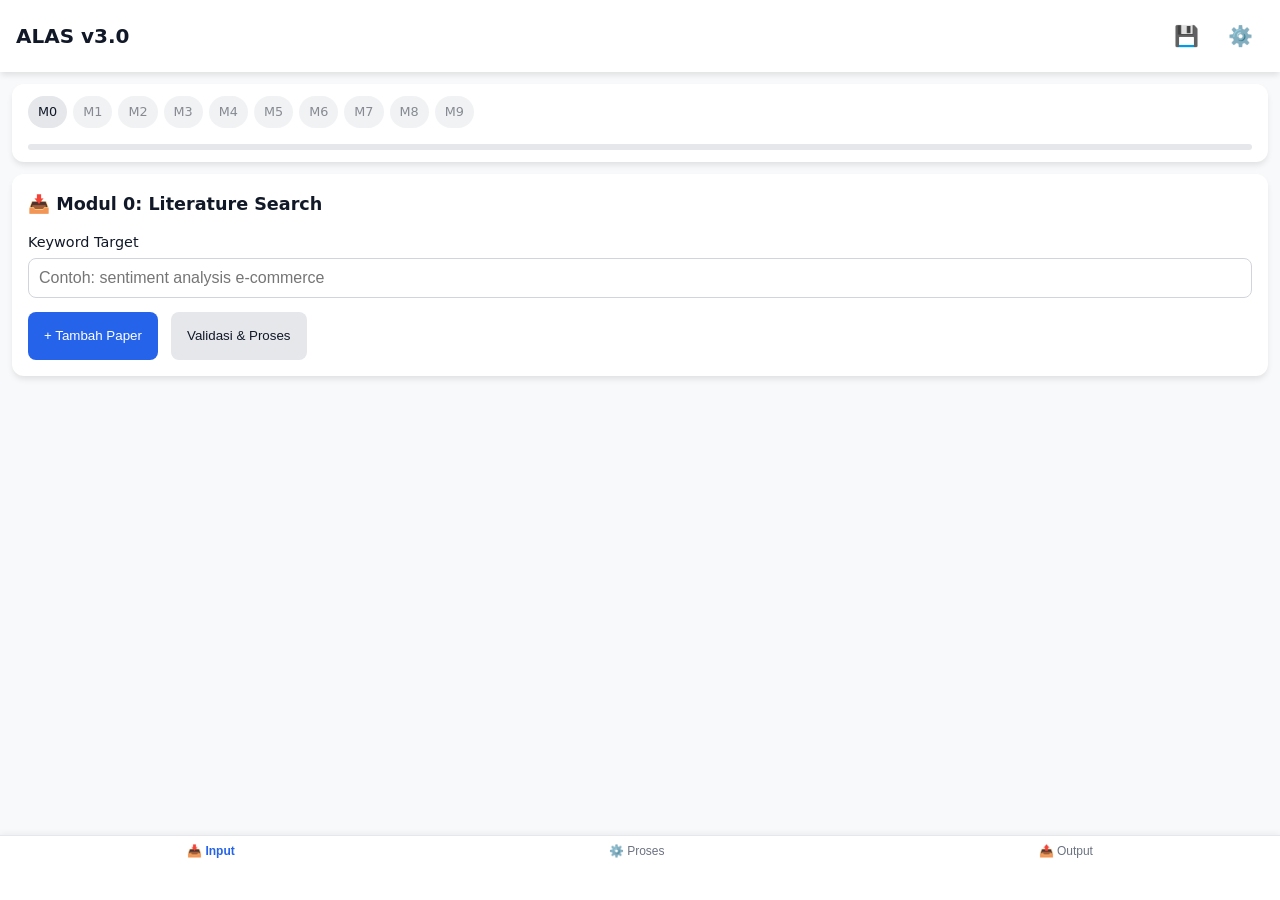
<file: index.html>
<!DOCTYPE html>
<html lang="id">
<head>
  <meta charset="UTF-8">
  <meta name="viewport" content="width=device-width, initial-scale=1.0">
  <title>ALAS v3.0 — Academic Literature Analysis System</title>
  <link rel="stylesheet" href="style.css">
</head>
<body>
  <header class="app-header">
    <h1>ALAS v3.0</h1>
    <div class="header-actions">
      <button id="btn-export" title="Backup State">💾</button>
      <button id="btn-settings" title="Core Layer Config">⚙️</button>
    </div>
  </header>

  <main class="app-main">
    <!-- Progress Tracker -->
    <section class="progress-container">
      <div class="module-steps" id="module-steps"></div>
      <div class="progress-bar-bg">
        <div class="progress-bar" id="progress-bar"></div>
      </div>
    </section>

    <!-- Dynamic Content Area -->
    <section class="content-area" id="content-area">
      <!-- Rendered by JS -->
    </section>
  </main>

  <!-- Bottom Navigation -->
  <nav class="bottom-nav">
    <button class="nav-btn active" data-view="input">📥 Input</button>
    <button class="nav-btn" data-view="process">⚙️ Proses</button>
    <button class="nav-btn" data-view="output">📤 Output</button>
  </nav>

  <!-- Settings Modal -->
  <dialog id="settings-modal" class="modal">
    <div class="modal-content">
      <h2>Core Layer Configuration</h2>
      <form id="config-form">
        <label>Bidang Penelitian
          <select id="cfg-domain">
            <option value="">Pilih...</option>
            <option value="Data Mining">Data Mining</option>
            <option value="Sentiment Analysis">Sentiment Analysis</option>
            <option value="Policy Analysis">Policy Analysis</option>
          </select>
        </label>
        <label>Level Akademik
          <select id="cfg-level">
            <option value="Skripsi">Skripsi</option>
            <option value="Tesis">Tesis</option>
            <option value="Disertasi">Disertasi</option>
            <option value="Hibah">Hibah Kompetitif</option>
          </select>
        </label>
        <label>Target Publikasi
          <select id="cfg-target">
            <option value="SINTA 2">SINTA 2</option>
            <option value="Scopus Q1">Scopus Q1</option>
          </select>
        </label>
        <div class="modal-actions">
          <button type="button" id="btn-close-modal">Batal</button>
          <button type="submit">Simpan & Apply</button>
        </div>
      </form>
    </div>
  </dialog>

  <script src="app.js"></script>
</body>
</html>
</file>
<file: style.css>
:root {
  --bg: #f8f9fa;
  --surface: #ffffff;
  --primary: #2563eb;
  --primary-hover: #1d4ed8;
  --success: #16a34a;
  --warning: #ca8a04;
  --danger: #dc2626;
  --text: #111827;
  --text-muted: #6b7280;
  --radius: 12px;
  --shadow: 0 4px 6px -1px rgb(0 0 0 / 0.1);
  --touch-size: 48px;
}

* { box-sizing: border-box; margin: 0; padding: 0; }
body {
  font-family: system-ui, -apple-system, sans-serif;
  background: var(--bg);
  color: var(--text);
  line-height: 1.6;
  padding-bottom: 80px; /* space for bottom nav */
}

.app-header {
  background: var(--surface);
  padding: 12px 16px;
  display: flex;
  justify-content: space-between;
  align-items: center;
  box-shadow: var(--shadow);
  position: sticky; top: 0; z-index: 10;
}
.app-header h1 { font-size: 1.25rem; font-weight: 700; }
.header-actions button {
  background: none; border: none; font-size: 1.25rem; cursor: pointer;
  min-width: var(--touch-size); min-height: var(--touch-size);
}

.progress-container {
  padding: 12px 16px;
  background: var(--surface);
  margin: 12px;
  border-radius: var(--radius);
  box-shadow: var(--shadow);
}
.module-steps {
  display: flex; gap: 6px; overflow-x: auto; padding-bottom: 8px;
  margin-bottom: 8px;
}
.step {
  flex: 0 0 auto; padding: 6px 10px; border-radius: 999px;
  background: #e5e7eb; font-size: 0.8rem; font-weight: 500;
}
.step.active { background: var(--primary); color: white; }
.step.locked { opacity: 0.5; pointer-events: none; }
.step.done { background: var(--success); color: white; }

.progress-bar-bg {
  height: 6px; background: #e5e7eb; border-radius: 3px; overflow: hidden;
}
.progress-bar {
  height: 100%; background: var(--primary); width: 0%; transition: width 0.3s ease;
}

.content-area { padding: 0 12px; min-height: 60vh; }
.card {
  background: var(--surface); border-radius: var(--radius);
  padding: 16px; margin-bottom: 16px; box-shadow: var(--shadow);
}
.card h3 { margin-bottom: 12px; font-size: 1.1rem; }

.form-group { margin-bottom: 14px; }
.form-group label {
  display: block; font-weight: 500; margin-bottom: 4px; font-size: 0.9rem;
}
.form-input, .form-textarea, .form-select {
  width: 100%; padding: 10px; border: 1px solid #d1d5db;
  border-radius: 8px; font-size: 1rem; background: var(--surface);
}
.form-textarea { min-height: 80px; resize: vertical; }

.btn {
  display: inline-flex; align-items: center; justify-content: center;
  padding: 10px 16px; border: none; border-radius: 8px;
  font-weight: 500; cursor: pointer; min-height: var(--touch-size);
  transition: all 0.2s;
}
.btn-primary { background: var(--primary); color: white; }
.btn-primary:hover { background: var(--primary-hover); }
.btn-secondary { background: #e5e7eb; color: var(--text); }
.btn-danger { background: var(--danger); color: white; }
.btn:disabled { opacity: 0.6; cursor: not-allowed; }

.badge {
  display: inline-flex; align-items: center; padding: 4px 8px;
  border-radius: 6px; font-size: 0.75rem; font-weight: 500;
}
.badge-success { background: #dcfce7; color: var(--success); }
.badge-warning { background: #fef9c3; color: var(--warning); }
.badge-danger { background: #fee2e2; color: var(--danger); }

.bottom-nav {
  position: fixed; bottom: 0; left: 0; right: 0;
  background: var(--surface); border-top: 1px solid #e5e7eb;
  display: flex; justify-content: space-around; padding: 8px 0;
  box-shadow: 0 -2px 6px rgb(0 0 0 / 0.05); z-index: 20;
}
.nav-btn {
  background: none; border: none; display: flex; flex-direction: column;
  align-items: center; gap: 4px; font-size: 0.75rem; color: var(--text-muted);
  cursor: pointer; min-height: var(--touch-size);
}
.nav-btn.active { color: var(--primary); font-weight: 600; }
.nav-btn svg { width: 24px; height: 24px; }

.modal {
  border: none; border-radius: var(--radius); padding: 0; width: 90%; max-width: 400px;
  box-shadow: 0 10px 15px -3px rgb(0 0 0 / 0.1);
}
.modal-content { padding: 20px; }
.modal-actions { display: flex; gap: 10px; justify-content: flex-end; margin-top: 16px; }

.tab-group { display: flex; gap: 8px; margin-bottom: 12px; }
.tab-btn {
  flex: 1; padding: 8px; background: #e5e7eb; border: none; border-radius: 6px; cursor: pointer;
}
.tab-btn.active { background: var(--primary); color: white; }

.loading-spinner {
  width: 24px; height: 24px; border: 3px solid #e5e7eb;
  border-top-color: var(--primary); border-radius: 50%;
  animation: spin 1s linear infinite; margin: 16px auto;
}
@keyframes spin { to { transform: rotate(360deg); } }

.output-layer { display: none; }
.output-layer.active { display: block; }

@media (max-width: 480px) {
  .app-header h1 { font-size: 1.1rem; }
  .content-area { padding: 0 8px; }
  .card { padding: 12px; }
}
</file>
